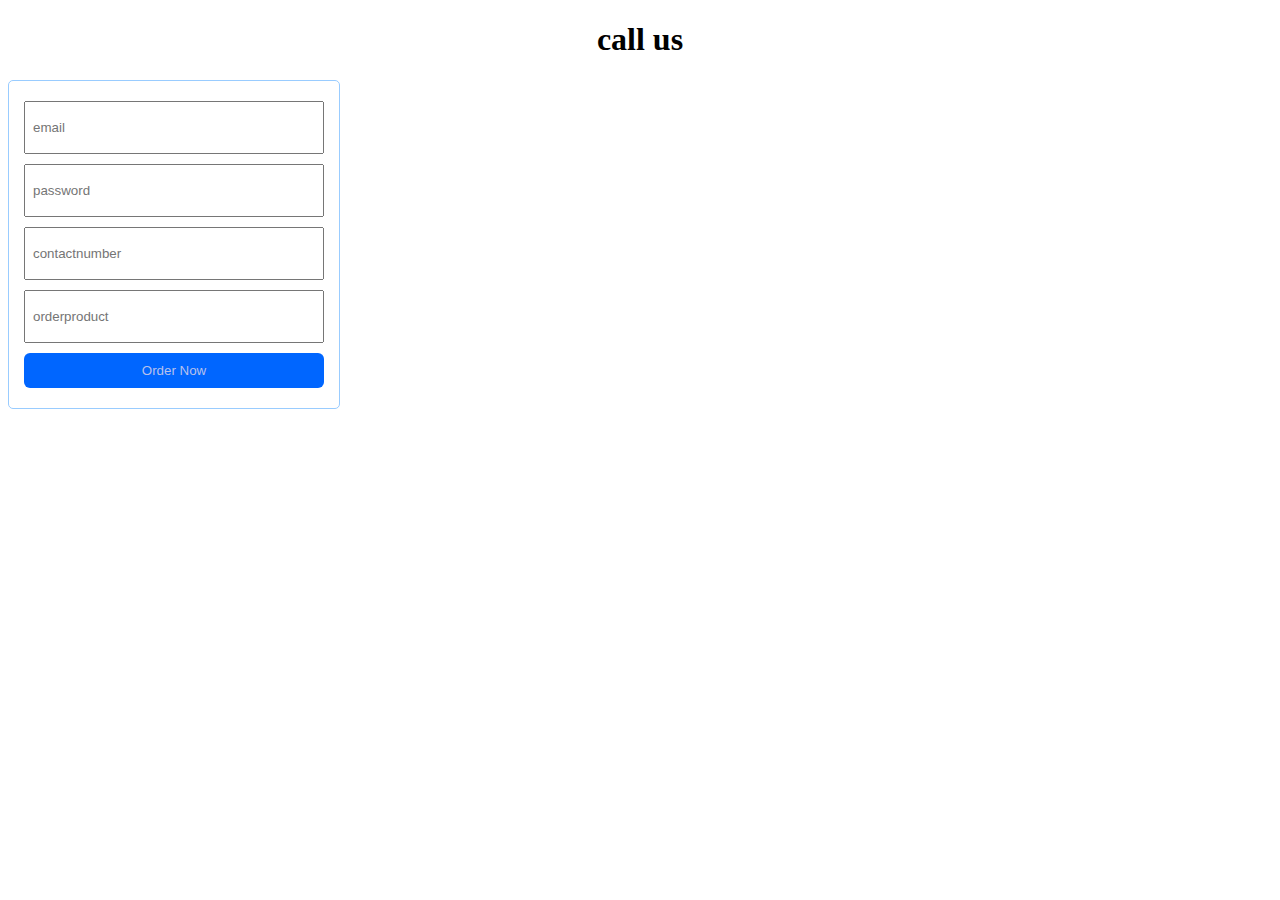
<file: pages/contact.html>
<!DOCTYPE html>
<html lang="en">
<head>
    <meta charset="UTF-8">
    <meta name="viewport" content="width=device-width, initial-scale=1.0">

    <title>contact</title>
    <link rel="icon" href="./../img/bakery-shop.png" type="img/png">
    <link rel="stylesheet" href="./../css/style.css"/>
    <link rel="stylesheet" href="./../css/contact.css"/>
   
</head>
<body>
    <h1 class="text-center">call us</h1>

   <div class="container" >

      <input type="email" class="input"
      placeholder="email">

      <input type="password" class="input"
      placeholder="password">

      <input type="contact number"class="input"
      placeholder="contactnumber">

      <input type="order product" class="input"
      placeholder="orderproduct">

    <button class="button">
        Order Now
    </button>

   </div>
</body>
</html>
</file>
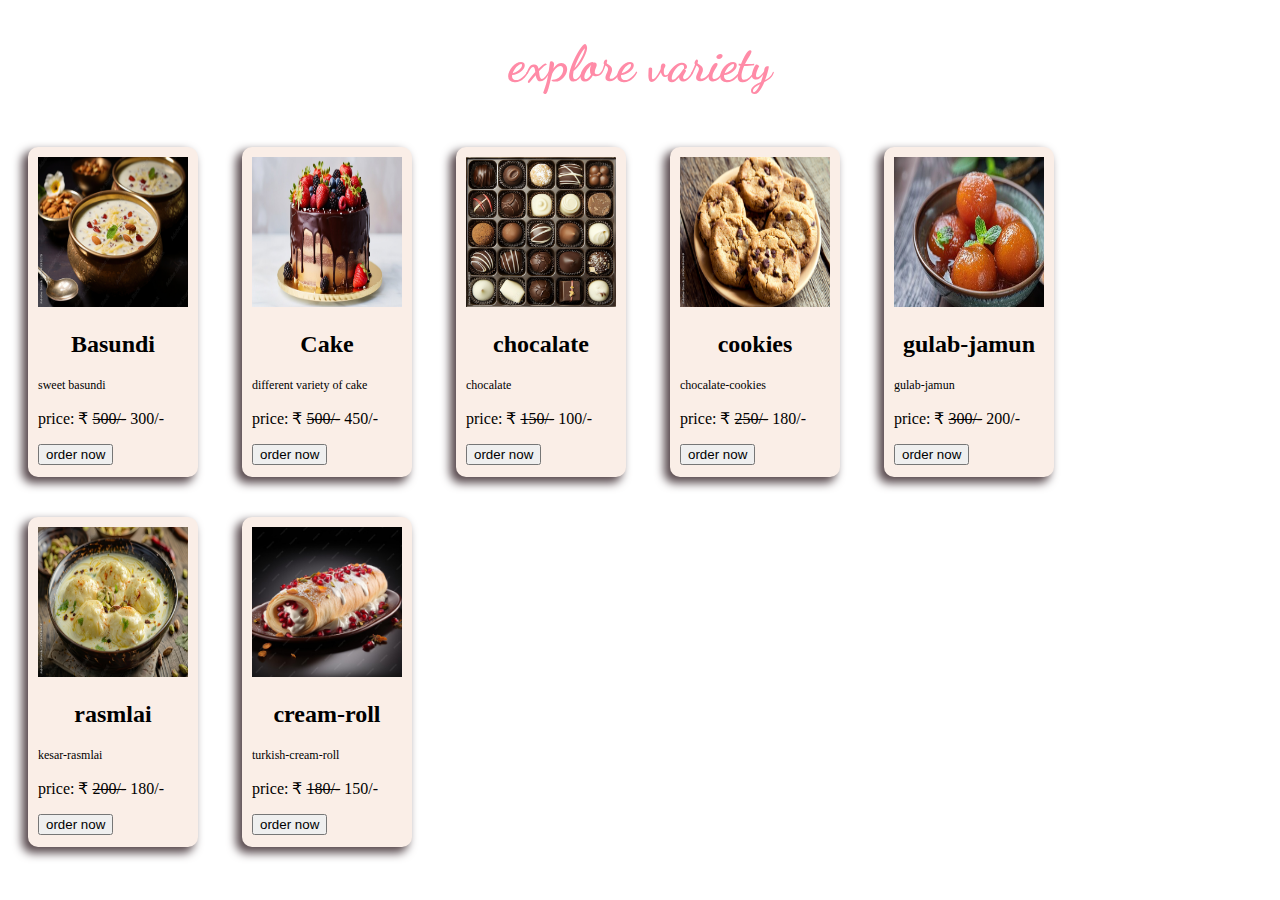
<file: pages/variety.html>
<!DOCTYPE html>
<html lang="en">
<head>
    <meta charset="UTF-8">
    <meta name="viewport" content="width=device-width, initial-scale=1.0">

    <title>variety</title>
    <link rel="icon" href="./../img/bakery-shop.png" type="img/png">
    <link rel="stylesheet" href="./../css/style.css"/>
    <link rel="stylesheet" href="./../css/variety.css"/>


</head>
<body>
    <h1 class="text-center text-primary dancing-script fs50">explore variety</h1>
   
    <div class="variety-container">
    </div>

    <div class="variety-card">
    <img src="./../img/basundi.jpg" class="variety-img" 
    alt="basundi"
    class="variety-icon"/>
    <h2 class="variety-title text-center">Basundi</h2>
    <p class="variety-discription">
      sweet basundi
    </p>
    <p>
        price: ₹ <del>500/-</del> 300/-
    </p>

    <button>
        order now
    </button>
    </div>

    <div class="variety-card">
        <img src="./../img/birthday-cake.jpg" class="variety-img"
        alt="cake"
        class="variety-icon"/>
        <h2 class="variety-title text-center">Cake</h2>
        <p class="variety-discription">
          different variety of cake
        </p>
        <p>
            price: ₹ <del>500/-</del> 450/-
        </p>
    
        <button>
            order now
        </button>
        </div>

        <div class="variety-card">
            <img src="./../img/cadboury.jpg" class="variety-img"
            alt="cadboury"
            class="variety-icon"/>
            <h2 class="variety-title text-center">chocalate</h2>
            <p class="variety-discription">
               chocalate
            </p>
            <p>
                price: ₹ <del>150/-</del> 100/-
            </p>
        
            <button>
                order now
            </button>
            </div>

            <div class="variety-card">
                <img src="./../img/cookies.jpg" class="variety-img"
                alt="cookies"
                class="variety-icon"/>
                <h2 class="variety-title text-center">cookies</h2>
                <p class="variety-discription">
                   chocalate-cookies
                <p>
                    price: ₹ <del>250/-</del> 180/-
                </p>
            
                <button>
                    order now
                </button>
                </div>

                <div class="variety-card">
                    <img src="./../img/gulab-jamun.jpg" class="variety-img"
                    alt="gulab-jamun"
                    class="variety-icon"/>
                    <h2 class="variety-title text-center">gulab-jamun</h2>
                    <p class="variety-discription">
                       gulab-jamun
                    </p>
                    <p>
                        price: ₹ <del>300/-</del> 200/-
                    </p>
                
                    <button>
                        order now
                    </button>
                    </div>

                    <div class="variety-card">
                        <img src="./../img/rasmlai.jpg" class="variety-img"
                        alt="rasmlai"
                        class="variety-icon"/>
                        <h2 class="variety-title text-center">rasmlai</h2>
                        <p class="variety-discription">
                           kesar-rasmlai
                        <p>
                            price: ₹ <del>200/-</del> 180/-
                        </p>
                    
                        <button>
                            order now
                        </button>
                        </div>

                        <div class="variety-card">
                            <img src="./../img/turkish-cream-roll.jpg" class="variety-img"
                            alt="cream-roll"
                            class="variety-icon"/>
                            <h2 class="variety-title text-center">cream-roll</h2>
                            <p class="variety-discription">
                                turkish-cream-roll
                            <p>
                                price: ₹ <del>180/-</del> 150/-
                            </p>
                        
                            <button>
                                order now
                            </button>
                            </div>
</body>
</html>
</file>
<file: css/style.css>
@import url('https://fonts.googleapis.com/css2?family=Dancing+Script:wght@400..700&family=Edu+AU+VIC+WA+NT+Hand:wght@400..700&family=Grey+Qo&family=Kalnia+Glaze:wght@100..700&family=Playfair+Display:ital,wght@0,400..900;1,400..900&display=swap');



.body{
    background-color: #faeee7;
    margin: 0;
    padding: 0;
}

.dancing-script{
    font-family: 'Dancing script',cursive;
}

.bg-light{
    background-color:#faeee7 ;

}

.bg-primary{
    background-color: #ff8ba7;
}

.bg-secondary{
    background-color:#ffc6c7 ;
}

.text-primary{
    color: #ff8ba7;
}

.text-secondary{
    color: #ffc6c7;
}

.text-dark{
    color: #33272a;
}

.text-center{
    text-align: center;
}

.btn{
    padding: 10px 30px;
    border-radius: 50px;
    border: none;
    cursor: pointer;
    box-shadow: o 5px 15px #faeee7;
    color: #33272a;
    text-decoration: none;

}

.btn-primary{
    background-color: #ff8ba7;
}

.btn-secondary{
    background-color: #ffc6c7;
}

.no-underline{
    text-decoration: none;
}

.fs50{
    font-size: 50px;
}
</file>
<file: css/contact.css>
.body{
    height: 100px;
    display: flex;
    align-items: center;
    justify-content: center;
    

}

.container{
    display: flex;
    flex-direction: column;
    width: 300px;
    padding: 15px;
    border: 1px solid #99ccff;
    border-radius: 5px;
   text-align: center;
    
}

.input{
    margin: 5px 0px;
    height: 35px;
    padding: 7px;
}

.button{
    height: 35px;
    margin:  5px 0px ;
    background-color: #0066ff;
    border: none;
    border-radius: 6px;
    color:#b8c1ec;
}

.button:hover{
    background-color: #1a1aff;
    color: white;
}
.text-center{
    text-align: center;
}
</file>
<file: css/variety.css>
.variety-card{
    background-color: #faeee7;
    width: 150px;
    padding: 10px;
    margin: 20px;
    border-radius: 10px;
    box-shadow: -5px 5px  10px 1px #594a4e;
    border: 1px  #ff8ba7;
    height: 310px;
    display: inline-block;
   

}

.variety-card:hover{
    box-shadow: -5px 5px 5px 1px #ecc6c6;
    cursor: pointer;
}

.variety-icon{
    height: 100px;
    display: block;
    margin: 10px auto;
}

.menu-title{
    margin: 0;
    padding: 0;
    font-size: 20px;
}

.variety-discription{
    font-size: 12px;
    margin-top: 0;
}

.variety-order-btn{
    background-color: #ff668a;
    color: #faeee7;
    border: none;
    border-radius: 15px;
    padding: 1px 10px;
    display: block;
    margin: 5px auto;
}

.variety-order-btn:hover{
    transition: 0.5s;
    border-radius: 25px;
    cursor: pointer;

}

.variety-container{
    display: flex;
    justify-content: center;
    flex-wrap: wrap;
    flex-direction: row;
    
}
.variety-img{
    height: 150px;
    width: 150px;
}
</file>
